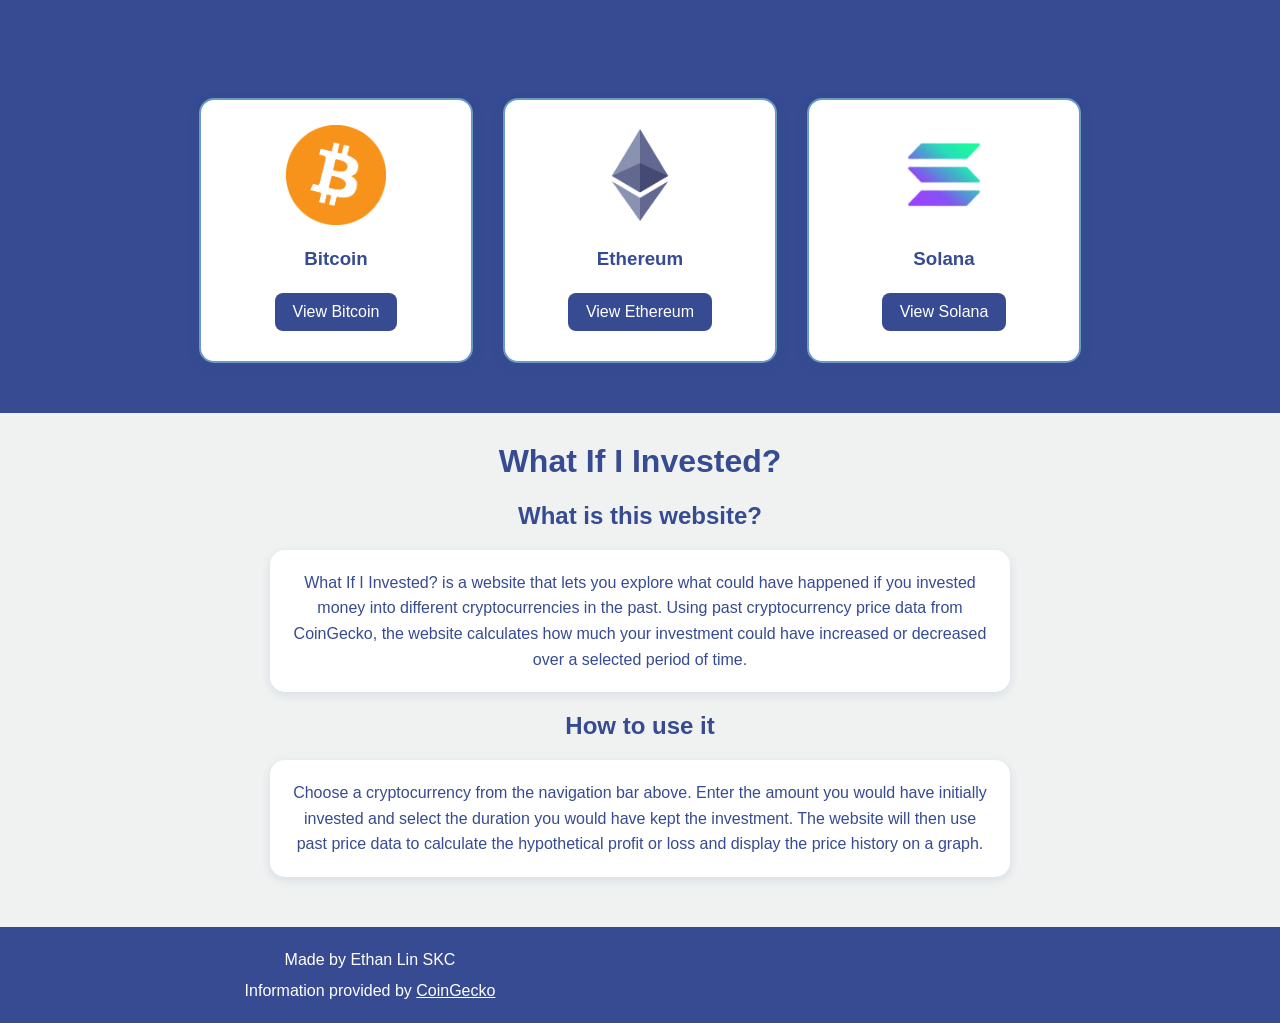
<file: index.html>
<!DOCTYPE html>
<html lang="en">
<head> 
    <title>Ethan Lin - What If I Invested?</title>
    <link rel="stylesheet" href="style.css">
    <meta name="viewport" content="width=device-width, initial-scale=1.0">
</head>

<body>

    <nav>
    <h2>Choose a Cryptocurrency</h2>

<div class="crypto-container">

    <div class="crypto-card">
        <img src="bitcoin.png" alt="Bitcoin logo">
        <h3>Bitcoin</h3>
        <a href="bitcoin.html">View Bitcoin</a>
    </div>

    <div class="crypto-card">
        <img src="ethereum.png" alt="Ethereum logo">
        <h3>Ethereum</h3>
        <a href="ethereum.html">View Ethereum</a>
    </div>

    <div class="crypto-card">
        <img src="solana.jpg" alt="Solana logo">
        <h3>Solana</h3>
        <a href="solana.html">View Solana</a>
    </div>

</div>
</nav>

<h1>What If I Invested?</h1>
<h2>What is this website?</h2>

    <p>
        What If I Invested? is a website that lets you explore what could have
        happened if you invested money into different cryptocurrencies in the past.
        Using past cryptocurrency price data from CoinGecko, the website calculates how
        much your investment could have increased or decreased over a selected
        period of time.
    </p>

    <h2>How to use it</h2>

    <p>
        Choose a cryptocurrency from the navigation bar above. Enter the amount
        you would have initially invested and select the duration you would have kept the
        investment. The website will then use past price data to calculate
        the hypothetical profit or loss and display the price history on a graph.
    </p>

    <footer>
        <p>Made by Ethan Lin SKC</p>
        <p>Information provided by <a href="https://www.coingecko.com/en/api" target="_blank">CoinGecko</a></p>
    </footer>

</body>
</html>
</file>
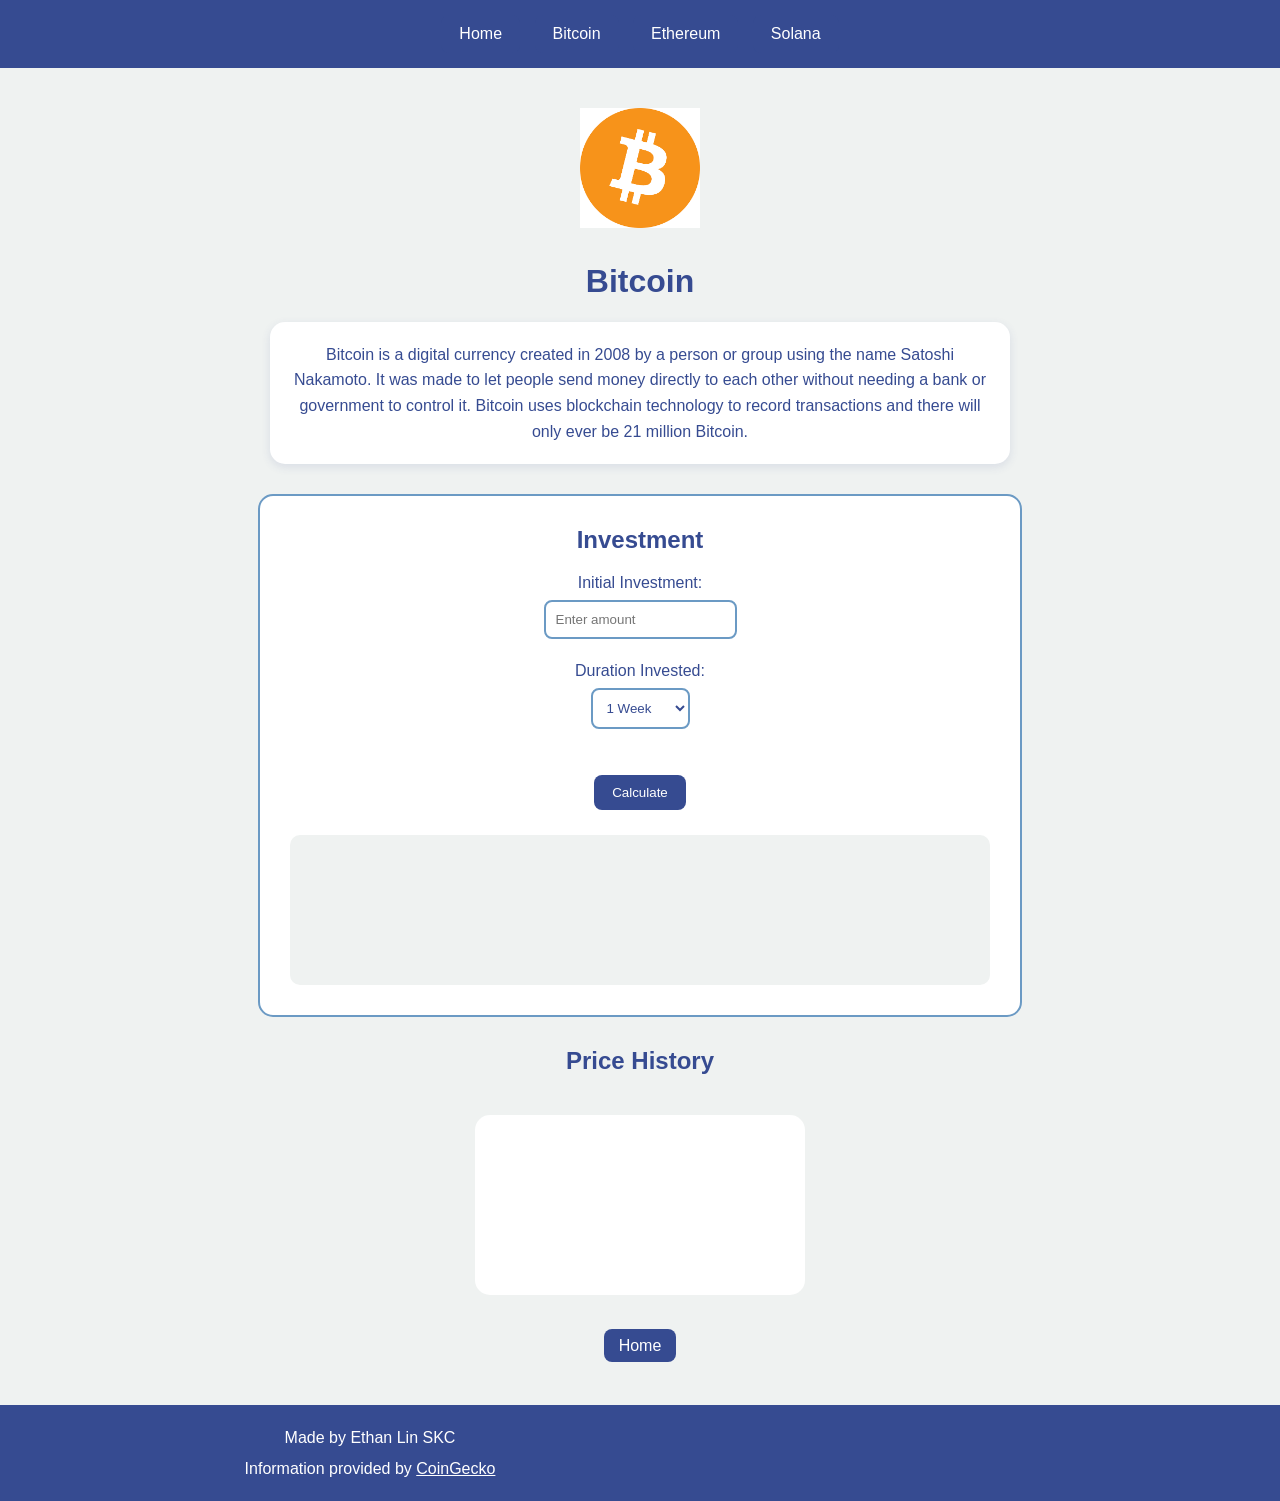
<file: bitcoin.html>
<!DOCTYPE html>
<html lang="en">

<head>
    <title>Ethan Lin Bitcoin Page</title>
    <link rel="stylesheet" href="style.css">
    <meta name="viewport" content="width=device-width, initial-scale=1.0">
</head>

<body data-coin="bitcoin">
    <nav>
        <a href="index.html">Home</a>
        <a href="bitcoin.html">Bitcoin</a>
        <a href="ethereum.html">Ethereum</a>
        <a href="solana.html">Solana</a>
    </nav>
    <img class="crypto-image" src="bitcoin.png" alt="Bitcoin logo">
    <h1>Bitcoin</h1>
    <p><!-- This is the Bitcoin description -->
        Bitcoin is a digital currency created in 2008 by a person or group using
        the name Satoshi Nakamoto. It was made to let people send money directly
        to each other without needing a bank or government to control it.
        Bitcoin uses blockchain technology to record transactions and there
        will only ever be 21 million Bitcoin.
    </p>
    <div class="investment-container">

        <h2>Investment</h2>

        <label for="investment">Initial Investment:</label>
        <input type="number" id="investment" placeholder="Enter amount">
        <!-- Options in the dropdown menu -->
        <label for="duration">Duration Invested:</label>
        <select id="duration">
            <option value="1week">1 Week</option>
            <option value="1month">1 Month</option>
            <option value="3month">3 Months</option>
            <option value="6month">6 Months</option>
            <option value="1year">1 Year</option>
        </select>

        <br><br>

        <button id="calculate">Calculate</button>

        <div id="result"></div>
    </div>
    <h2>Price History</h2>

    <canvas id="priceChart"></canvas>

    <br><br>

    <a href="main.html">Home</a>
    <footer>
        <p>Made by Ethan Lin SKC</p>
        <p>Information provided by <a href="https://www.coingecko.com/en/api" target="_blank">CoinGecko</a></p>
    </footer>

    <script src="script.js"></script>

</body>

</html>
</file>
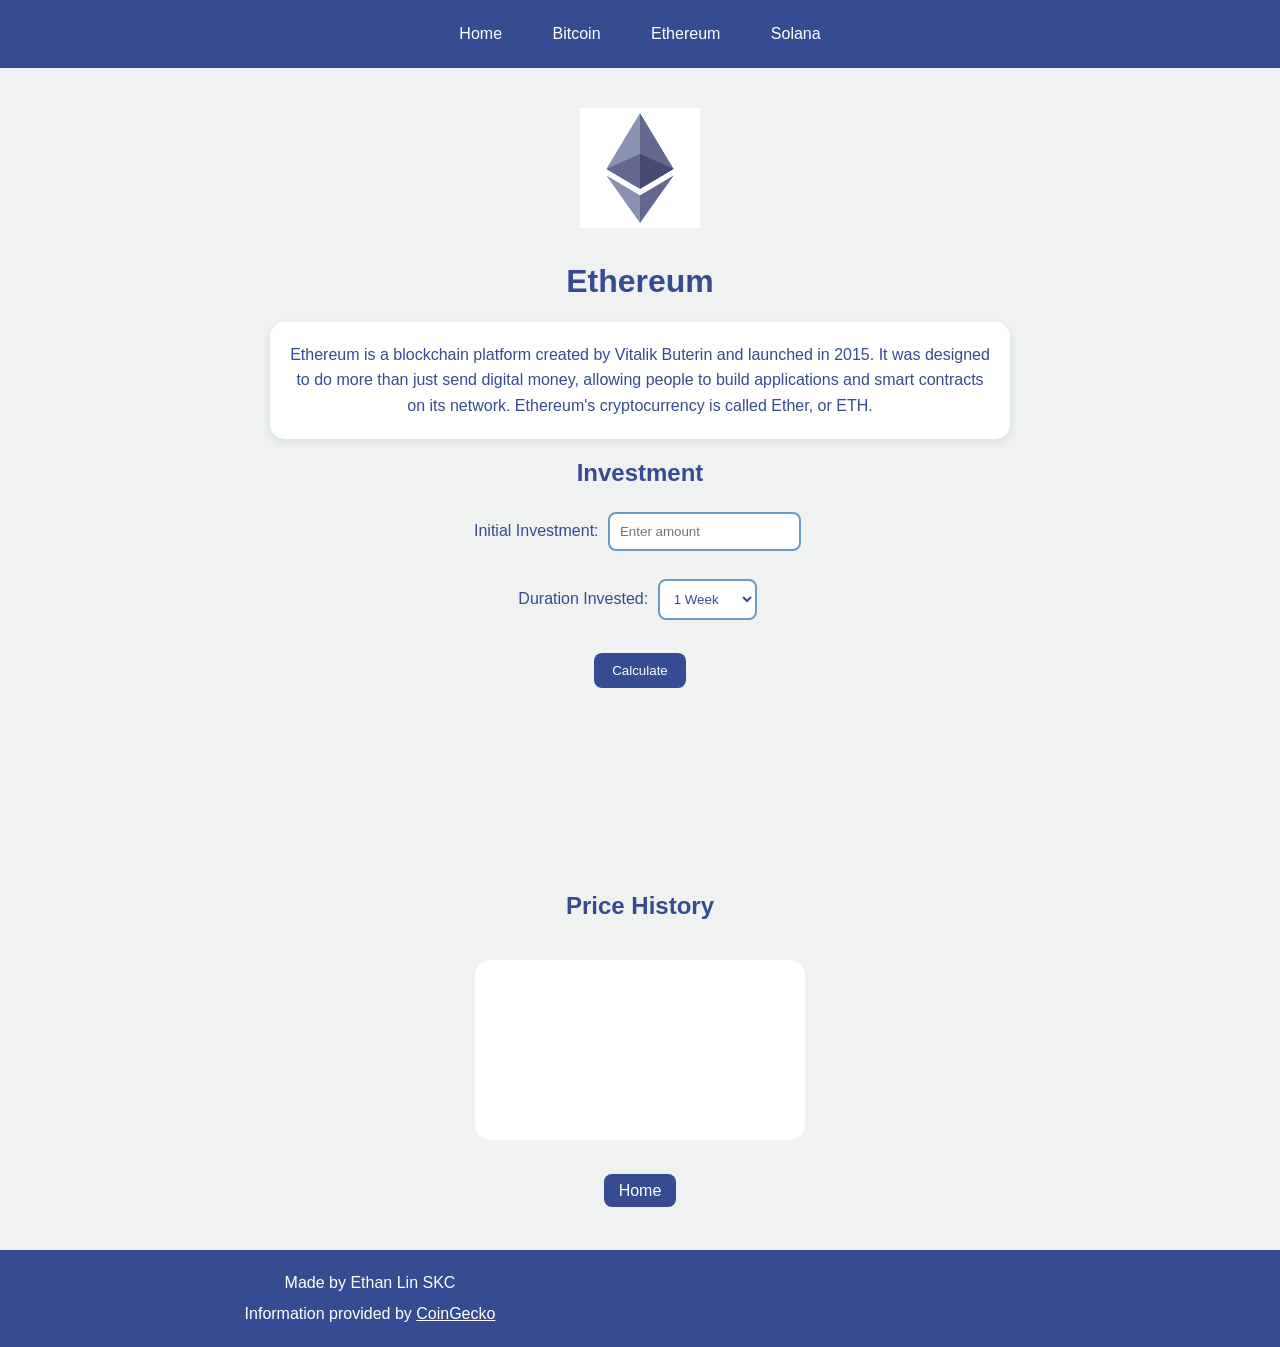
<file: ethereum.html>
<!DOCTYPE html>
<html lang="en">

<head>
    <title>Ethan Lin Ethereum Page</title>
    <link rel="stylesheet" href="style.css">
    <meta name="viewport" content="width=device-width, initial-scale=1.0">
</head>

<body data-coin="ethereum">
    <nav>
        <a href="index.html">Home</a>
        <a href="bitcoin.html">Bitcoin</a>
        <a href="ethereum.html">Ethereum</a>
        <a href="solana.html">Solana</a>
    </nav>
    <img class="crypto-image" src="ethereum.png" alt="Ethereum logo">
    <h1>Ethereum</h1>
    <p>
        Ethereum is a blockchain platform created by Vitalik Buterin and
        launched in 2015. It was designed to do more than just send digital
        money, allowing people to build applications and smart contracts on
        its network. Ethereum's cryptocurrency is called Ether, or ETH.
    </p>

    <h2>Investment</h2>

    <label for="investment">Initial Investment:</label>
    <input type="number" id="investment" placeholder="Enter amount">

    <br><br>

    <label for="duration">Duration Invested:</label>
    <select id="duration">
        <option value="1week">1 Week</option>
        <option value="1month">1 Month</option>
        <option value="3month">3 Months</option>
        <option value="6month">6 Months</option>
        <option value="1year">1 Year</option>

    </select>

    <br><br>

    <button id="calculate">Calculate</button>

    <div id="result"></div>

    <h2>Price History</h2>

    <canvas id="priceChart"></canvas>

    <br><br>

    <a href="main.html">Home</a>
    <footer>
        <p>Made by Ethan Lin SKC</p>
        <p>Information provided by <a href="https://www.coingecko.com/en/api" target="_blank">CoinGecko</a></p>
    </footer>

    <script src="script.js"></script>

</body>

</html>
</file>
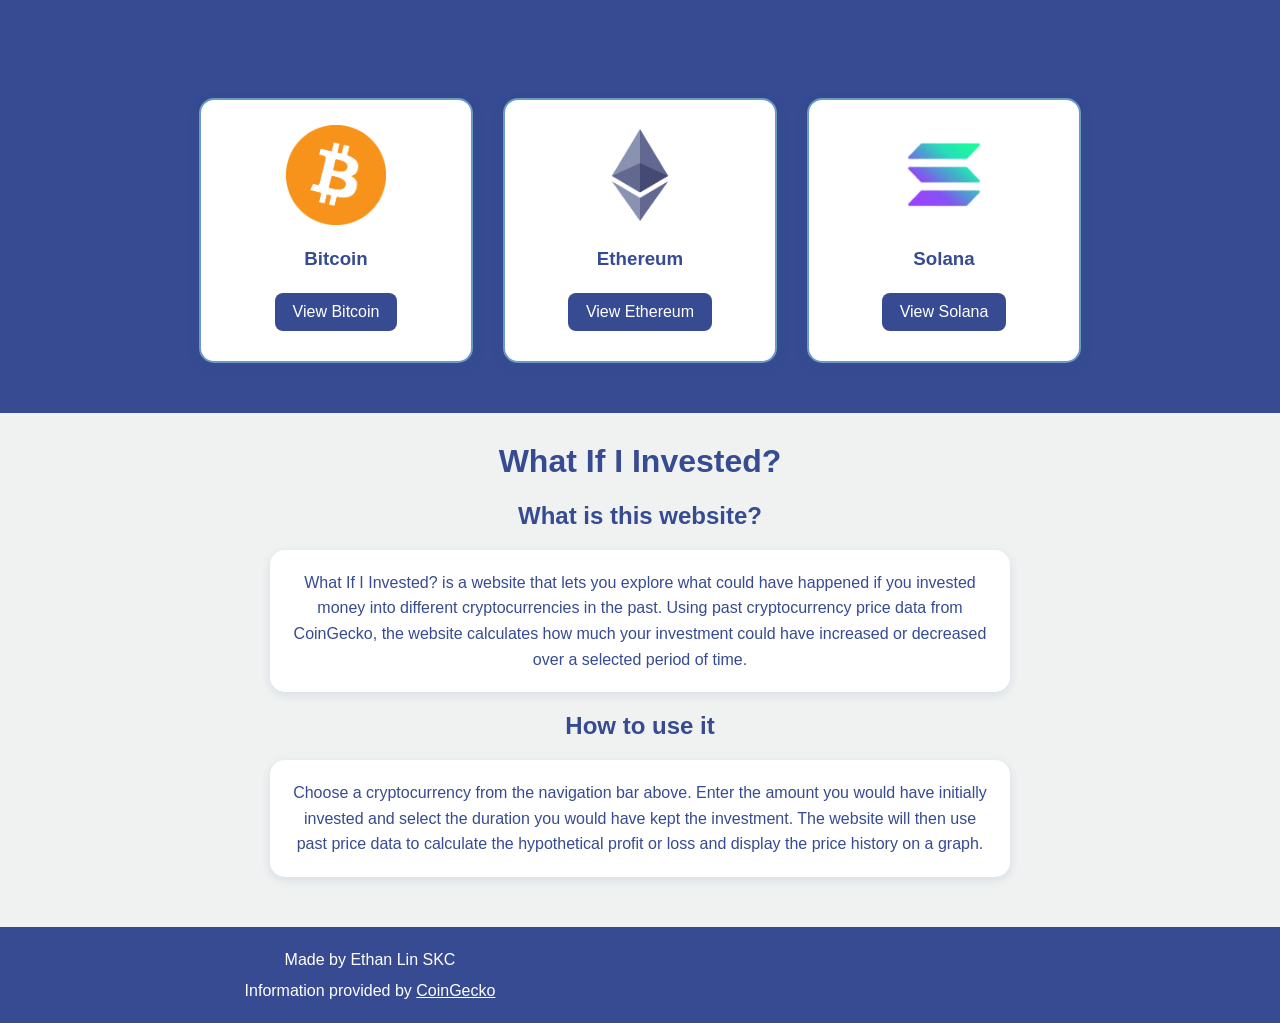
<file: main.html>
<!DOCTYPE html>
<html lang="en">
<head> 
    <title>Ethan Lin - What If I Invested?</title>
    <link rel="stylesheet" href="style.css">
    <meta name="viewport" content="width=device-width, initial-scale=1.0">
</head>

<body>

    <nav>
    <h2>Choose a Cryptocurrency</h2>

<div class="crypto-container">

    <div class="crypto-card">
        <img src="bitcoin.png" alt="Bitcoin logo">
        <h3>Bitcoin</h3>
        <a href="bitcoin.html">View Bitcoin</a>
    </div>

    <div class="crypto-card">
        <img src="ethereum.png" alt="Ethereum logo">
        <h3>Ethereum</h3>
        <a href="ethereum.html">View Ethereum</a>
    </div>

    <div class="crypto-card">
        <img src="solana.jpg" alt="Solana logo">
        <h3>Solana</h3>
        <a href="solana.html">View Solana</a>
    </div>

</div>
</nav>

<h1>What If I Invested?</h1>
<h2>What is this website?</h2>

    <p>
        What If I Invested? is a website that lets you explore what could have
        happened if you invested money into different cryptocurrencies in the past.
        Using past cryptocurrency price data from CoinGecko, the website calculates how
        much your investment could have increased or decreased over a selected
        period of time.
    </p>

    <h2>How to use it</h2>

    <p>
        Choose a cryptocurrency from the navigation bar above. Enter the amount
        you would have initially invested and select the duration you would have kept the
        investment. The website will then use past price data to calculate
        the hypothetical profit or loss and display the price history on a graph.
    </p>

    <footer>
        <p>Made by Ethan Lin SKC</p>
        <p>Information provided by <a href="https://www.coingecko.com/en/api" target="_blank">CoinGecko</a></p>
    </footer>

</body>
</html>
</file>
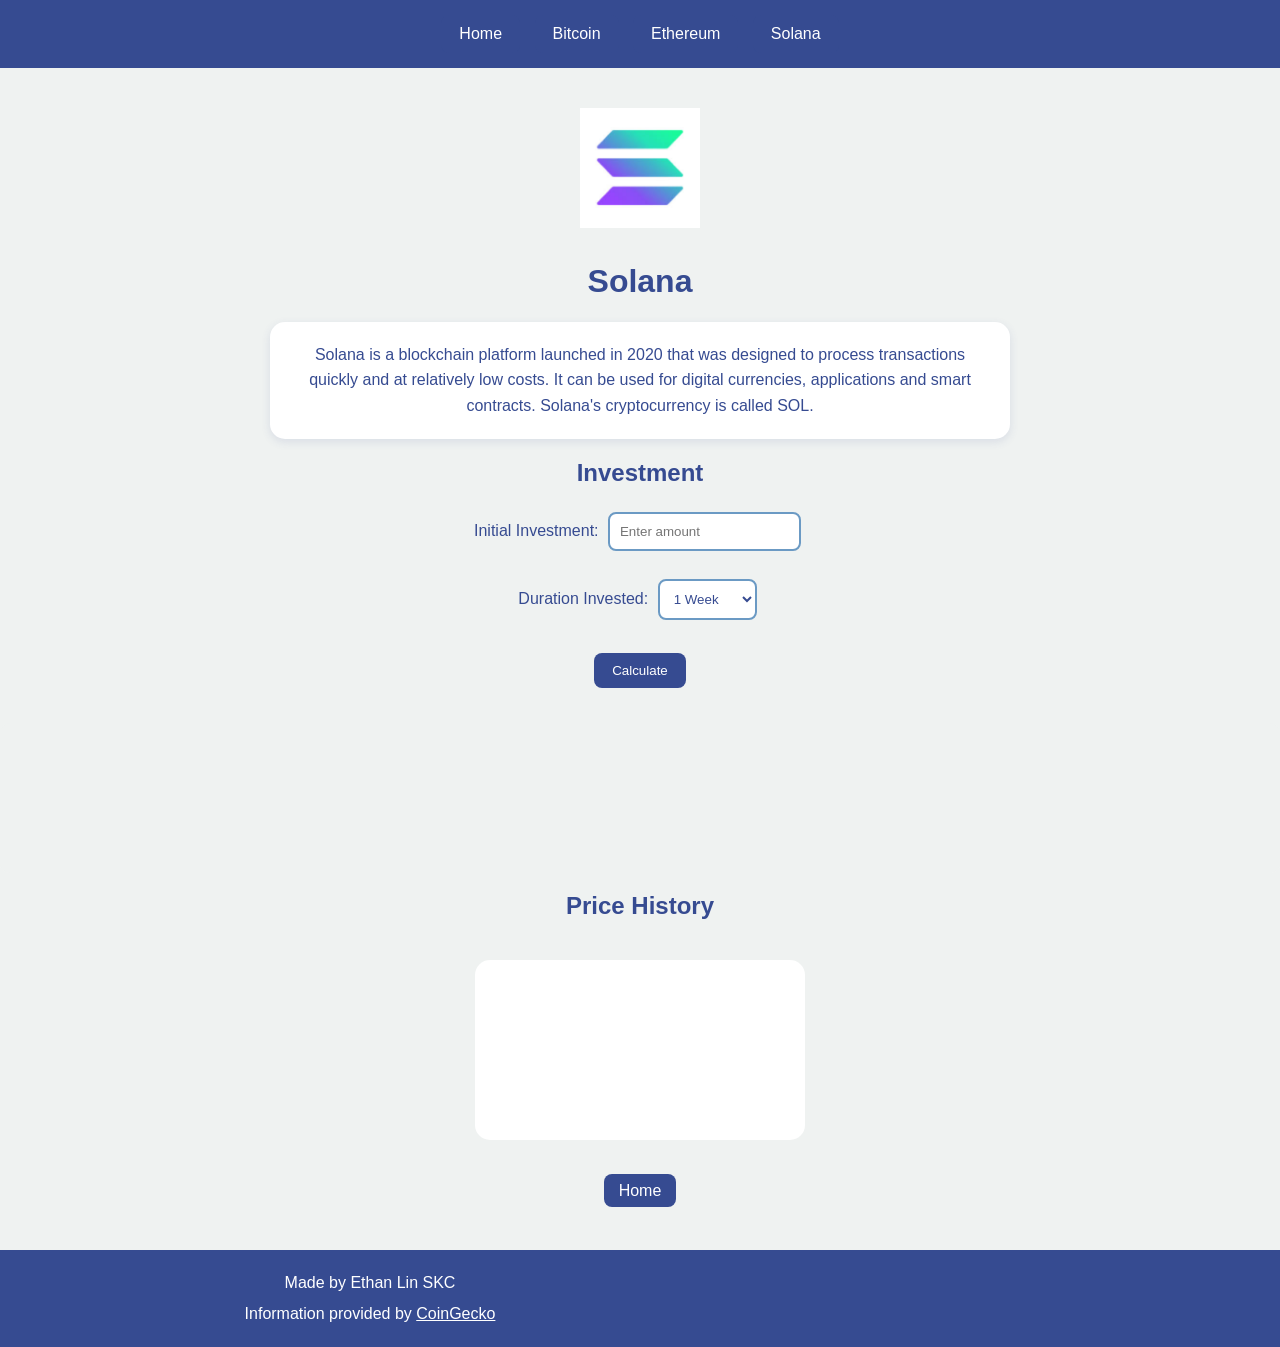
<file: solana.html>
<!DOCTYPE html>
<html lang="en">

<head>
    <title>Ethan Lin Solana Page</title>
    <link rel="stylesheet" href="style.css">
    <meta name="viewport" content="width=device-width, initial-scale=1.0">
</head>

<body data-coin="solana">
    <nav>
        <a href="index.html">Home</a>
        <a href="bitcoin.html">Bitcoin</a>
        <a href="ethereum.html">Ethereum</a>
        <a href="solana.html">Solana</a>
    </nav>
    <img class="crypto-image" src="solana.jpg" alt="Solana logo">
    <h1>Solana</h1>
    <p>
        Solana is a blockchain platform launched in 2020 that was designed to
        process transactions quickly and at relatively low costs. It can be
        used for digital currencies, applications and smart contracts.
        Solana's cryptocurrency is called SOL.
    </p>

    <h2>Investment</h2>

    <label for="investment">Initial Investment:</label>
    <input type="number" id="investment" placeholder="Enter amount">

    <br><br>

    <label for="duration">Duration Invested:</label>
    <select id="duration">
        <option value="1week">1 Week</option>
        <option value="1month">1 Month</option>
        <option value="3month">3 Months</option>
        <option value="6month">6 Months</option>
        <option value="1year">1 Year</option>

    </select>

    <br><br>

    <button id="calculate">Calculate</button>

    <div id="result"></div>

    <h2>Price History</h2>

    <canvas id="priceChart"></canvas>

    <br><br>

    <a href="main.html">Home</a>
    <footer>
        <p>Made by Ethan Lin SKC</p>
        <p>Information provided by <a href="https://www.coingecko.com/en/api" target="_blank">CoinGecko</a></p>
    </footer>

    <script src="script.js"></script>

</body>

</html>
</file>
<file: style.css>
body {
    font-family: Arial, sans-serif;
    text-align: center;
    background-color: #EFF2F1;
    color: #364B91;
    margin: 0;
}


h1 {
    color: #364B91;
}


h2 {
    color: #364B91;
}


p {
    max-width: 700px;
    margin: 20px auto;
    line-height: 1.6;
    background-color: white;
    padding: 20px;
    border-radius: 15px;
    box-shadow: 0 3px 10px rgba(54, 75, 145, 0.12);
    /* This is the circle that makes the paragraph look like its popping out*/
}


a {
    color: white;
    background-color: #364B91;
    padding: 8px 15px;
    margin: 10px;
    text-decoration: none;
    border-radius: 8px;
}


a:hover {
    background-color: #6B9AC4;
    color: #364B91;
}


input,
select {
    padding: 10px;
    margin: 5px;
    border: 2px solid #6B9AC4;
    border-radius: 8px;
    background-color: white;
    color: #364B91;
}


label {
    color: #364B91;
}


button {
    padding: 10px 18px;
    margin: 10px;
    background-color: #364B91;
    color: white;
    border: none;
    border-radius: 8px;
    cursor: pointer;
}


button:hover {
    background-color: #6B9AC4;
    color: #364B91;
}


canvas {
    max-width: 90%;
    height: auto;
    margin: 20px auto;
    background-color: white;
    padding: 15px;
    border-radius: 15px;
}


nav {
    background-color: #364B91;
    padding: 10px;
    margin-bottom: 30px;
}


nav a {
    background-color: #364B91;
    padding: 10px 18px;
    margin: 5px;
    display: inline-block;
    border-radius: 8px;
}


nav a:hover {
    background-color: #6B9AC4;
    color: #364B91;
}


footer {
    margin-top: 50px;
    padding: 15px;
    background-color: #364B91;
    color: white;
}


footer p {
    margin: 5px;
    background-color: transparent;
    padding: 0;
    box-shadow: none;
}


footer a {
    background-color: transparent;
    padding: 0;
    margin: 0;
    color: white;
    text-decoration: underline;
}


footer a:hover {
    background-color: transparent;
}


.crypto-image {
    width: 120px;
    height: 120px;
    object-fit: contain;
    margin: 10px;
}


.crypto-container {
    display: flex;
    justify-content: center;
    gap: 30px;
    margin: 40px auto;
    max-width: 1000px;
}


.crypto-card {
    background-color: white;
    width: 220px;
    padding: 25px;
    border-radius: 15px;
    border: 2px solid #6B9AC4;
    box-shadow: 0 4px 12px rgba(54, 75, 145, 0.15);
}


.crypto-card img {
    width: 100px;
    height: 100px;
    object-fit: contain;
}


.crypto-card h3 {
    color: #364B91;
}


@media (max-width: 600px) {
    .crypto-container {
        flex-direction: column;
        align-items: center;
    }

    .crypto-card {
        width: 75%;
    }
}

.investment-container {
    max-width: 700px;
    margin: 30px auto;
    padding: 30px;
    background-color: white;
    border: 2px solid #6B9AC4;
    border-radius: 15px;
}

.investment-container h2 {
    margin-top: 0;
}

.investment-container label {
    display: block;
    margin-top: 15px;
}

.investment-container input,
.investment-container select {
    margin: 8px;
}

.investment-container button {
    display: block;
    margin: 20px auto;
}

#result {
    margin-top: 25px;
    padding: 25px;
    background-color: #EFF2F1;
    border-radius: 10px;
    color: #364B91;
    font-size: 20px;
    line-height: 1.8;
    min-height: 100px;
}
</file>
